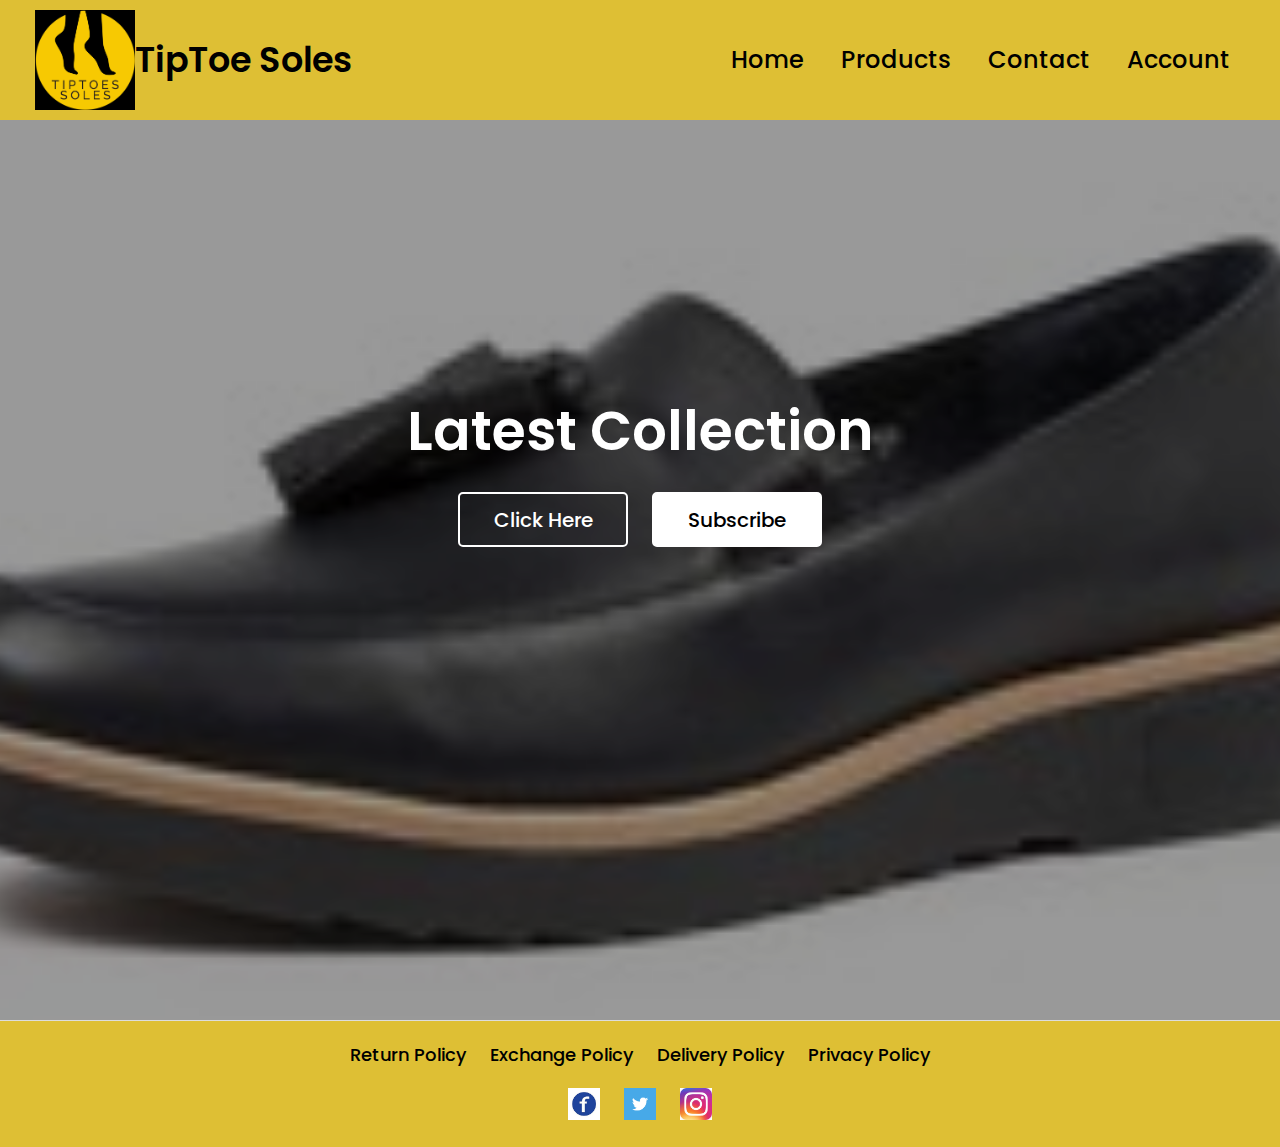
<file: index.html>
<!DOCTYPE html>
<html lang="en" dir="ltr">
  <head>
    <meta charset="UTF-8">
    <meta name="viewport" content="width=device-width, initial-scale=1.0">
    <title> TipToe Soles</title> 
    <link rel="stylesheet" href="style.css">
    <link rel="stylesheet" href="https://cdnjs.cloudflare.com/ajax/libs/font-awesome/5.15.2/css/all.min.css"/>
   </head>
<body>
  <nav>
    <div class="menu">
      <div class="logo">             
        <img src="images/logo.PNG" alt="TipToe Soles">
        <a href="">TipToe Soles</a>
      
      </div>
      <ul>
        <li><a href="index.html">Home</a></li>
        <li><a href="product.html">Products</a></li>
        <li><a href="#">Contact</a></li>
        <li class="dropdown">
          <a href="#" class="dropbtn">Account</a>
          <div class="dropdown-content">
            <a href="#">Sign Up</a>
            <a href="#">Login</a>
            <a href="#">Wish List</a>
          </div>
        </li>
      </ul>
    </div>
  </nav>
  <div class="img"></div>
  <div class="center">
    <div class="title">Latest Collection</div>
    <div class="btns">
      <button>Click Here</button>
      <button>Subscribe</button>
    </div>
    </div>
    <footer>
        <ul>
          <li><a href="">Return Policy</a></li>
          <li><a href="">Exchange Policy</a></li>
          <li><a href="">Delivery Policy</a></li>
          <li><a href="">Privacy Policy</a></li>
        </ul>
        <div class="social-media">
          <a href="#"><img src="images/facebook.jpg" alt="Facebook"></a>
          <a href="#"><img src="images/twitter.png" alt="Twitter"></a>
          <a href="#"><img src="images/insta.jpg" alt="Instagram"></a>
        </div>
      </footer>
</body>
</html>
</file>
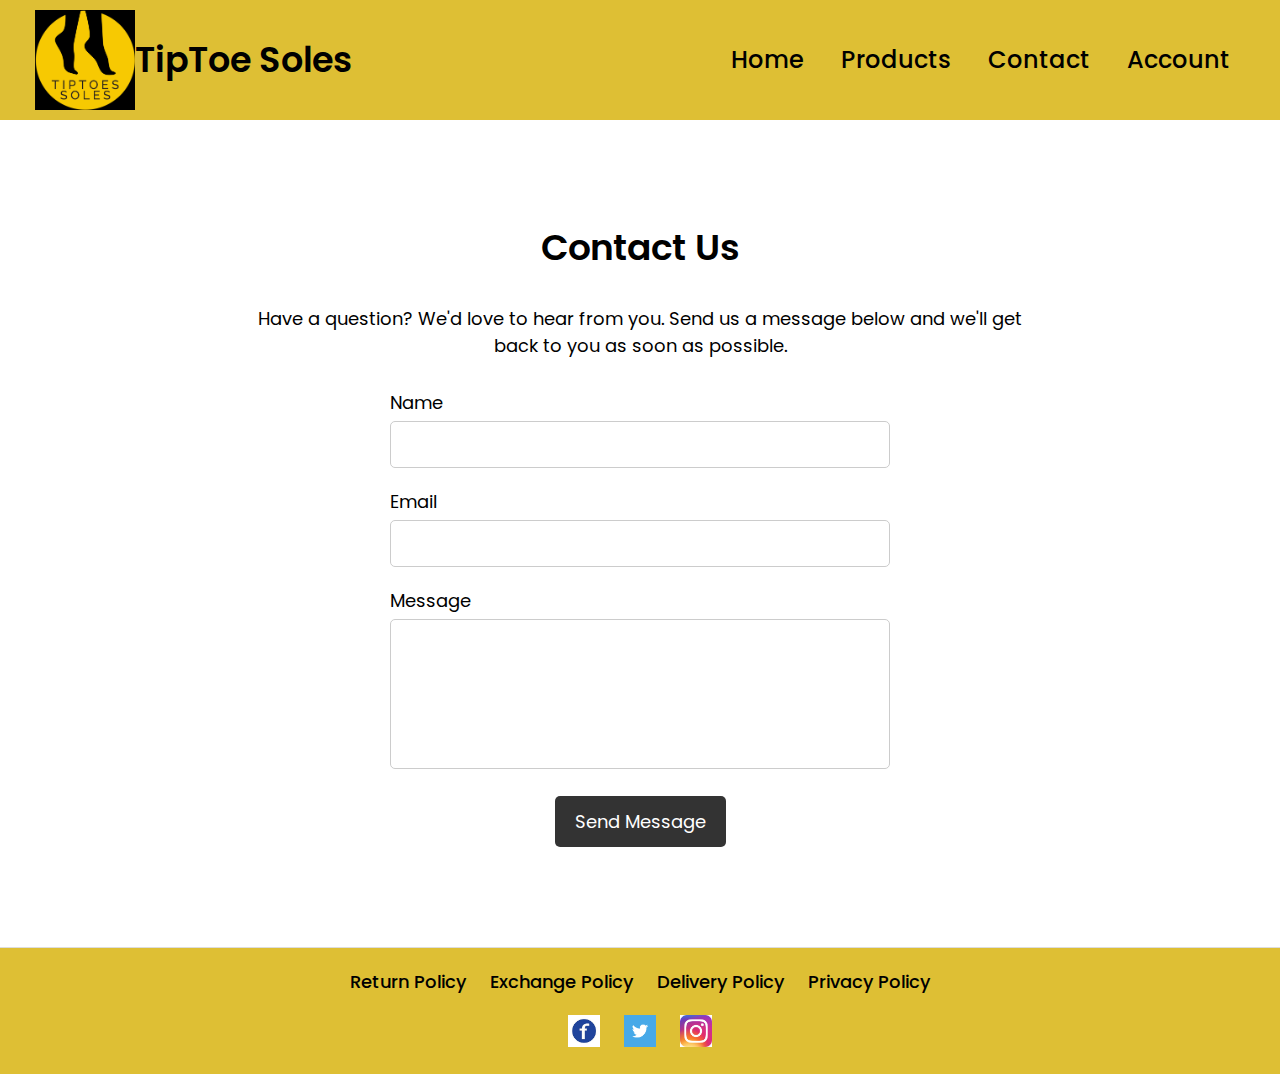
<file: contact.html>
<!DOCTYPE html>
<html lang="en" dir="ltr">
  <head>
    <meta charset="UTF-8">
    <meta name="viewport" content="width=device-width, initial-scale=1.0">
    <title> TipToe Soles</title> 
    <link rel="stylesheet" href="style.css">
    <link rel="stylesheet" href="https://cdnjs.cloudflare.com/ajax/libs/font-awesome/5.15.2/css/all.min.css"/>
   </head>
<body>
  <nav>
    <div class="menu">
      <div class="logo">             
        <img src="images/logo.PNG" alt="TipToe Soles">
        <a href="#">TipToe Soles</a>      
      </div>
      <ul>
        <li><a href="index.html">Home</a></li>
        <li><a href="product.html">Products</a></li>
        <li><a href="#">Contact</a></li>
        <li class="dropdown">
          <a href="#" class="dropbtn">Account</a>
          <div class="dropdown-content">
            <a href="#">Sign Up</a>
            <a href="#">Login</a>
            <a href="#">Wish List</a>
          </div>
        </li>
      </ul>
    </div>
  </nav>
  <div class="contact-container">
    <h1>Contact Us</h1>
    <p>Have a question? We'd love to hear from you. Send us a message below and we'll get back to you as soon as possible.</p>
    <form id="contact-form" method="post" action="send_email.php">
      <div class="form-group">
        <label for="name">Name</label>
        <input type="text" id="name" name="name" required>
      </div>
      <div class="form-group">
        <label for="email">Email</label>
        <input type="email" id="email" name="email" required>
      </div>
      <div class="form-group">
        <label for="message">Message</label>
        <textarea id="message" name="message" rows="4" required></textarea>
      </div>
      <button type="submit">Send Message</button>
    </form>
  </div>

    <footer>
        <ul>
          <li><a href="">Return Policy</a></li>
          <li><a href="">Exchange Policy</a></li>
          <li><a href="">Delivery Policy</a></li>
          <li><a href="">Privacy Policy</a></li>
        </ul>
        <div class="social-media">
          <a href="#"><img src="images/facebook.jpg" alt="Facebook"></a>
          <a href="#"><img src="images/twitter.png" alt="Twitter"></a>
          <a href="#"><img src="images/insta.jpg" alt="Instagram"></a>
        </div>
      </footer>
</body>
</html>
</file>
<file: style.css>
@import url('https://fonts.googleapis.com/css2?family=Poppins:wght@200;300;400;500;600;700&display=swap');
*{
  margin: 0;
  padding: 0;
  box-sizing: border-box;
  font-family: 'Poppins',sans-serif;
}
::selection{
  color: #000;
  background: #fff;
}
nav{
  position: auto;
  background: #debf34;
  width: 100%;
  padding: 10px 0;
  z-index: 12;
}
nav .menu{
  max-width: 1250px;
  margin: auto;
  display: flex;
  align-items: center;
  justify-content: space-between;
  padding: 0 20px;
}
.menu .logo {
  display: flex;
  align-items: center;
  flex: 1;
  justify-content: right;
}
.menu .logo a{
  text-decoration: none;
  color: #000;
  font-size: 35px;
  font-weight: 600;
  margin-right: auto;
}
.menu .logo img{
    width: 100px;
    height: auto;
}
.menu ul{
  display: inline-flex;
}
.menu ul li{
  list-style: none;
  margin-left: 7px;
}
.menu ul li:first-child{
  margin-left: 0px;
}
.menu ul li a{
  text-decoration: none;
  color: #000;
  font-size: 24px;
  font-weight: 500;
  padding: 8px 15px;
  border-radius: 5px;
  transition: all 0.3s ease;
}
.menu ul li a:hover{
  background: #fff;
  color: black;
}
.dropdown .dropbtn{
  cursor: pointer;
}

.dropdown-content{
  display: none;
  position: absolute;
  background-color: #f9f9f9;
  min-width: 160px;
  box-shadow: 0px 8px 16px 0px rgba(0,0,0,0.2);
  z-index: 1;
}

.dropdown-content a{
  color: black;
  padding: 12px 16px;
  text-decoration: none;
  display: block;
}

.dropdown-content a:hover{
  background-color: #f1f1f1;
}
.dropdown:hover .dropdown-content{
  display: block;
}
.img{
  background: url('Images/Sally\ Black.jpg');
  width: 100%;
  height: 100vh;
  background-size: cover;
  background-position: center;
  position: relative;
}
.img::before{
  content: '';
  position: absolute;
  height: 100%;
  width: 100%;
  background: rgba(0, 0, 0, 0.4);
}
.center{
  position: absolute;
  top: 52%;
  left: 50%;
  transform: translate(-50%, -50%);
  width: 100%;
  padding: 0 20px;
  text-align: center;
}
.center .title{
  color: #fff;
  font-size: 55px;
  font-weight: 600;
}
.center .sub_title{
  color: #fff;
  font-size: 52px;
  font-weight: 600;
}
.center .btns{
  margin-top: 20px;
}
.center .btns button{
  height: 55px;
  width: 170px;
  border-radius: 5px;
  border: none;
  margin: 0 10px;
  border: 2px solid white;
  font-size: 20px;
  font-weight: 500;
  padding: 0 10px;
  cursor: pointer;
  outline: none;
  transition: all 0.3s ease;
}
.center .btns button:first-child{
  color: #fff;
  background: none;
}
.btns button:first-child:hover{
  background: white;
  color: black;
}
.center .btns button:last-child{
  background: white;
  color: black;
}
footer {
    background-color: #debf34;
    padding: 20px;
    text-align: center;
    border-top: 1px solid #ddd;
  }
  
  footer ul {
    list-style-type: none;
    padding: 0;
  }
  
  footer ul li {
    display: inline;
    margin: 0 10px;
  }
  
  footer ul li a {
    text-decoration: none;
    color: #000;
    font-size: 18px;
    font-weight: 500;
  }
  
  footer .social-media {
    margin-top: 20px;
  }
  
  footer .social-media a {
    margin: 0 10px;
    display: inline-block;
  }
  
  footer .social-media img {
    width: 32px;
    height: 32px;
    transition: transform 0.3s ease;
  }
  
  footer .social-media img:hover {
    transform: scale(1.2);
  }

  .products-container{
    max-width: 1250px;    
    margin: 100px auto 0;
    padding: 20px;
    text-align: center;
    position: relative;    
  }
  
  .products-container h1{
    
    margin-bottom: 100px;
    font-size: 36px;
    font-weight: 600;
  }
  
  .product{
    display: inline-block;
    width: calc(33.333% - 20px);
    margin: 10px;
    padding: 20px;
    border: 1px solid #ddd;
    border-radius: 5px;
    text-align: center;
    box-shadow: 0 0 10px rgba(0,0,0,0.1);
  }
  
  .product img{
    width: 100%;
    height: 100%;
    border-bottom: 1px solid #ddd;
    padding-bottom: 20px;
    margin-bottom: 20px;
  }
  
  .product h2{
    font-size: 24px;
    margin-bottom: 10px;
  }
  
  .product p{
    font-size: 16px;
    margin-bottom: 20px;
  }
  
  .product span{
    font-size: 20px;
    font-weight: 600;
  }

  .contact-container {
    max-width: 800px;
    margin: 100px auto;
    text-align: center;
  }
  
  .contact-container h1 {
    font-size: 36px;
    font-weight: 600;
    margin-bottom: 30px;
  }
  
  .contact-container p {
    font-size: 18px;
    margin-bottom: 30px;
  }
  
  form {
    max-width: 500px;
    margin: auto;
  }
  
  .form-group {
    margin-bottom: 20px;
    text-align: left;
  }
  
  label {
    display: block;
    margin-bottom: 5px;
    font-size: 18px;
  }
  
  input[type="text"],
  input[type="email"],
  textarea {
    width: 100%;
    padding: 10px;
    border: 1px solid #ccc;
    border-radius: 5px;
    font-size: 16px;
  }
  
  textarea {
    height: 150px;
    resize: none;
  }
  
  button[type="submit"] {
    padding: 12px 20px;
    background-color: #333;
    color: #fff;
    border: none;
    border-radius: 5px;
    font-size: 18px;
    cursor: pointer;
    transition: background-color 0.3s ease;
  }
  
  button[type="submit"]:hover {
    background-color: #555;
  }
</file>
